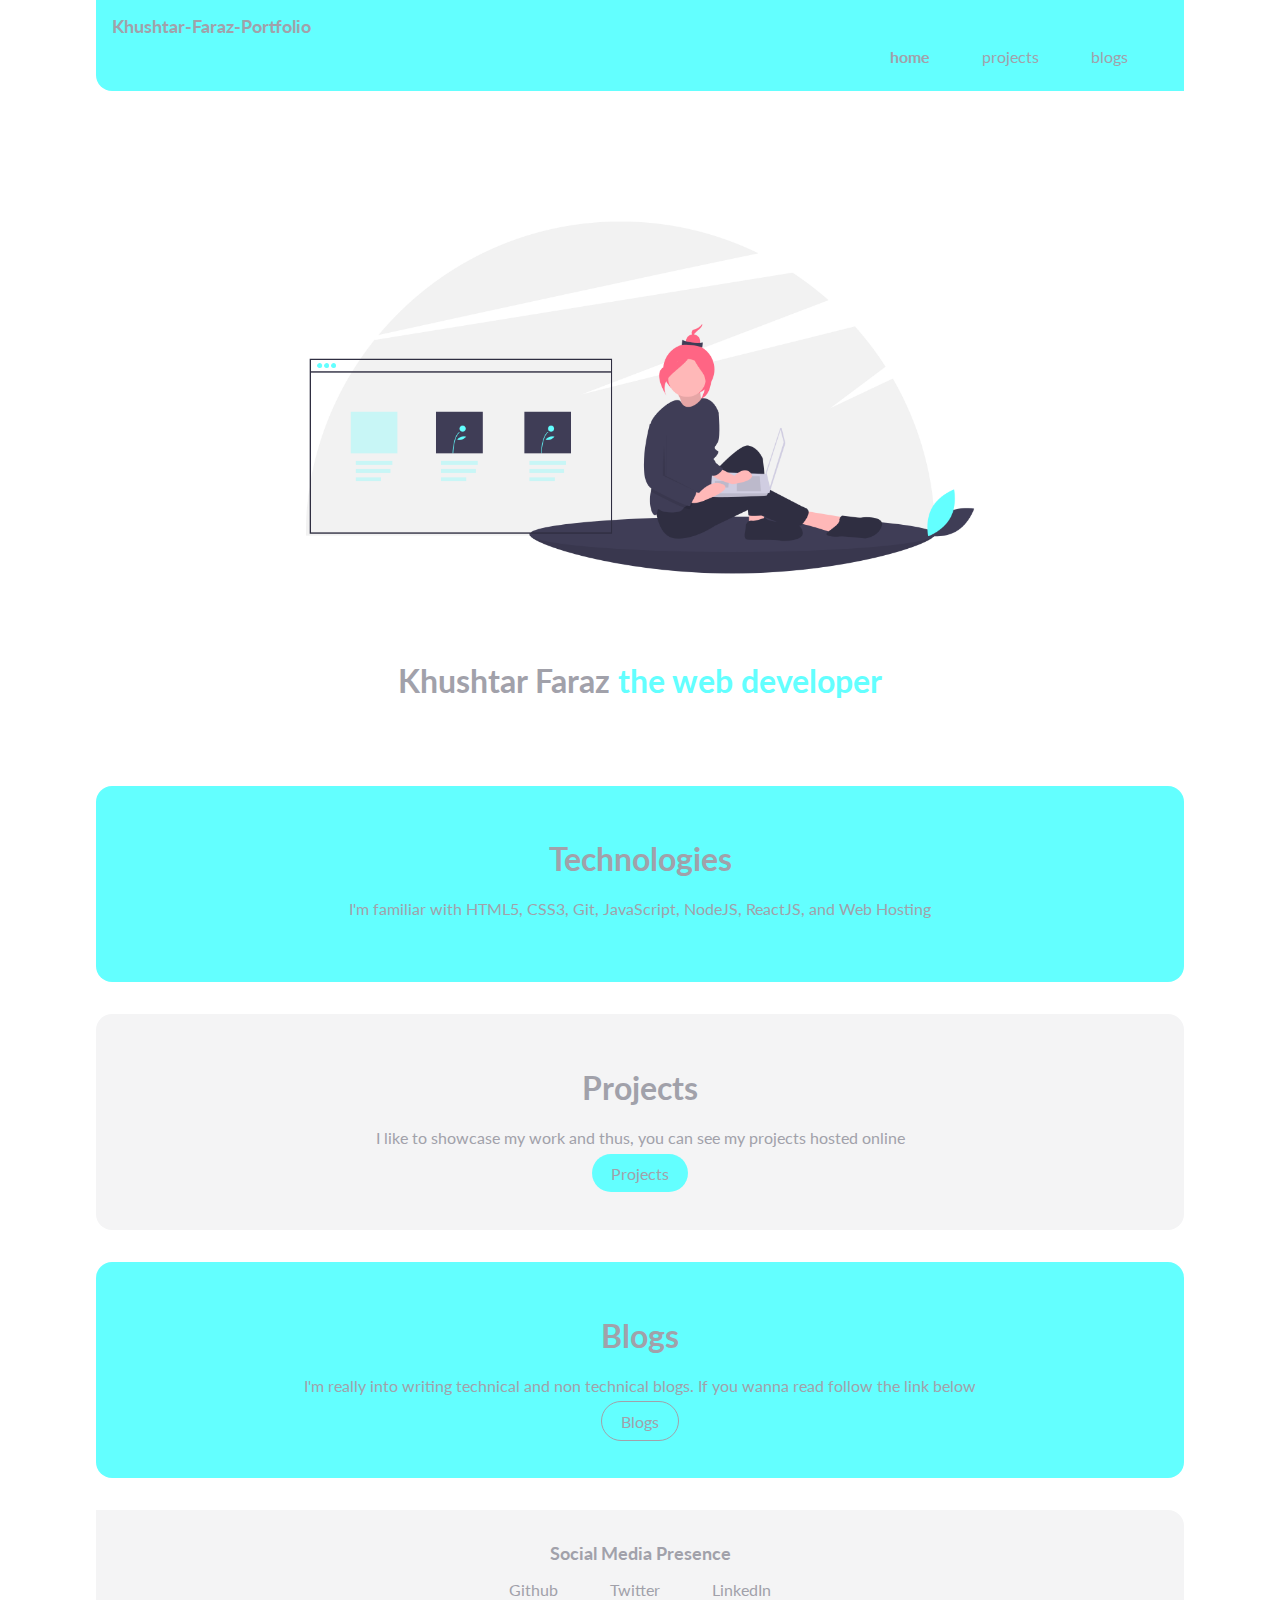
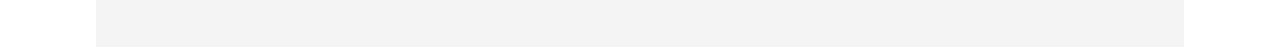
<file: index.html>
<!DOCTYPE html>
<html lang="en">
<head>
    <meta charset="UTF-8">
    <meta http-equiv="X-UA-Compatible" content="IE=edge">
    <meta name="viewport" content="width=device-width, initial-scale=1.0">
    <title>Khushtar-Faraz | Home</title>
    <link href="styles.css" rel="stylesheet">
</head>
<body>
    <nav class="navigation container">
        <div>
            <div class="brand-name">Khushtar-Faraz-Portfolio</div>
            <ul class="lists-non-bullets nav-pills">
                <li class="lists-inline">
                    <a class="link link-active" href="/">home</a>
                </li>
                <li class="lists-inline">
                    <a class="link" href="projects.html">projects</a>
                </li>
                <li class="lists-inline">
                    <a class="link" href="blogs.html">blogs</a>
                </li>
            </ul>
        </div>
    </nav>
    <header class="hero">
        <img class="hero-img" src="/images/header-background.png">
        <h1 class="hero-heading">Khushtar Faraz <span class="hero-attribute"> the web developer</span></h1>
    </header>
    <section class="section section-ow">
        <div class="container container-center">
            <h1>Technologies</h1>
            <p>I'm familiar with HTML5, CSS3, Git, JavaScript, NodeJS, ReactJS, and Web Hosting</p>
        </div>
    </section>
    <section class="section">
        <div class="container container-center">
            <h1>Projects</h1>
            <p>I like to showcase my work and thus, you can see my projects hosted online</p>
            <a class="link link-primary" href="projects.html" target="_blank">Projects</a>
        </div>
    </section>
    <section class="section section-ow">
        <div class="container container-center">
            <h1>Blogs</h1>
            <p>I'm really into writing technical and non technical blogs. If you wanna read follow the link below</p>
            <a class="link link-secondary" href="blogs.html" target="_blank">Blogs</a>
        </div>
    </section>
    
    <footer class="footer">
        <div>
            <div class="footer-header">Social Media Presence</div>
            <ul class="lists-non-bullets">
                <li class="lists-inline"><a class="link" href="https://github.com/khushtar-faraz" target="_blank">Github</a></li>
                <li class="lists-inline"><a class="link" href="https://twitter.com/khushtar_faraz" target="_blank">Twitter</a></li>
                <li class="lists-inline"><a class="link" href="https://www.linkedin.com/in/khushtar-faraz-3a2a72192" target="_blank">LinkedIn</a></li>
            </ul>
        </div>
    </footer>
</body>
</html>
</file>
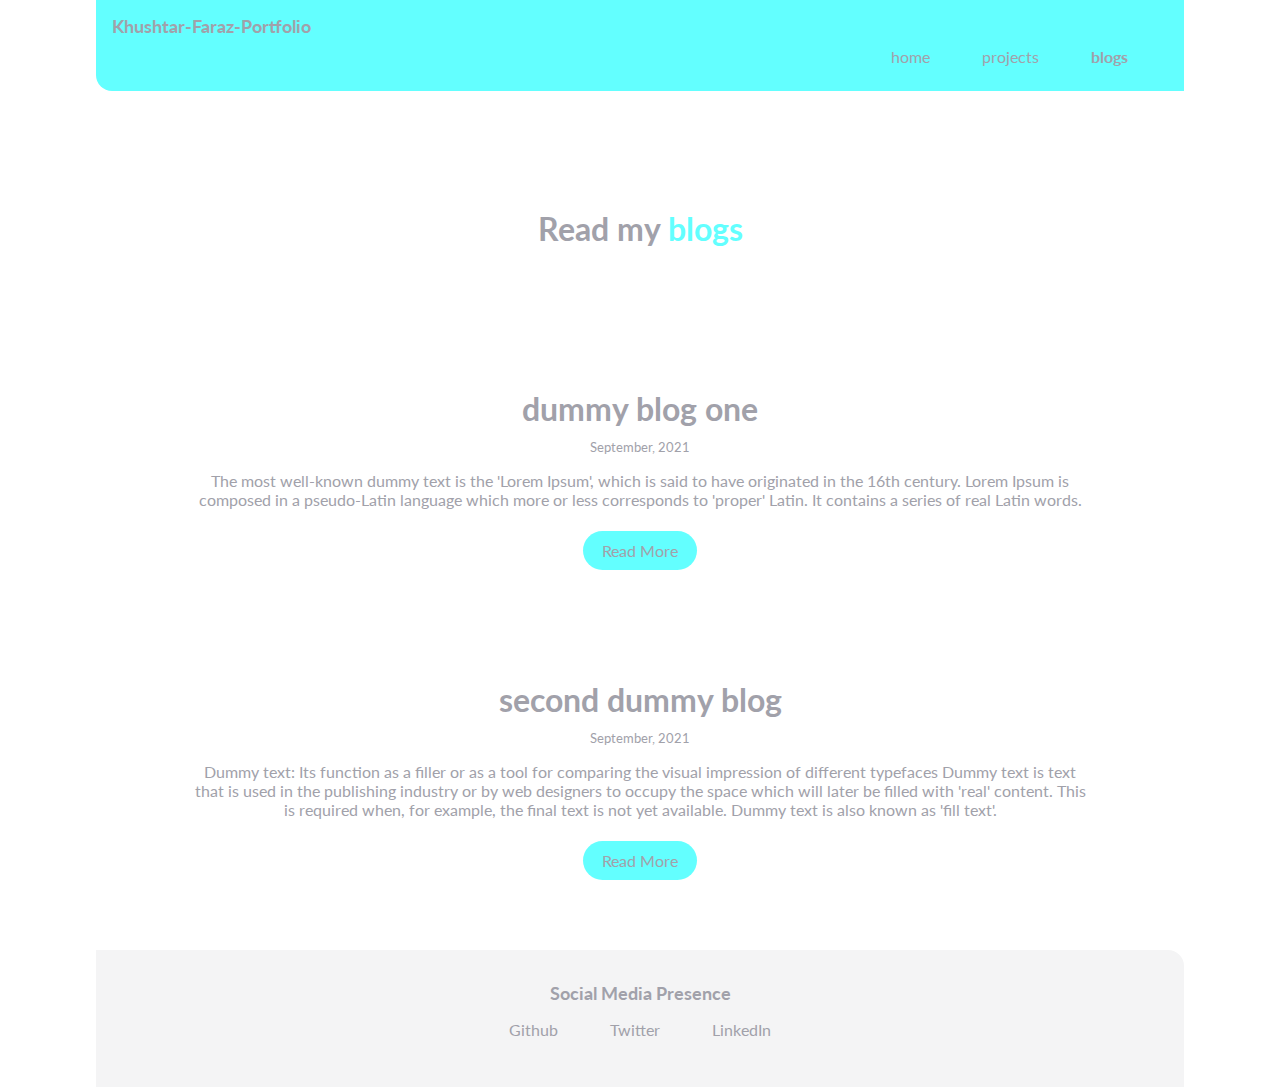
<file: blogs.html>
<!DOCTYPE html>
<html lang="en">
<head>
    <meta charset="UTF-8">
    <meta http-equiv="X-UA-Compatible" content="IE=edge">
    <meta name="viewport" content="width=device-width, initial-scale=1.0">
    <title>Khushtar-Faraz | Blogs</title>
    <link href="styles.css" rel="stylesheet">
</head>
<body>
    <nav class="navigation container">
        <div>
            <div class="brand-name">Khushtar-Faraz-Portfolio</div>
            <ul class="lists-non-bullets nav-pills">
                <li class="lists-inline">
                    <a class="link" href="/">home</a>
                </li>
                <li class="lists-inline">
                    <a class="link" href="projects.html">projects</a>
                </li>
                <li class="lists-inline">
                    <a class="link link-active" href="blogs.html">blogs</a>
                </li>
            </ul>
        </div>
    </nav>
    <header class="hero">
        <h1 class="hero-heading">Read my <span class="hero-attribute">blogs</span></h1>
    </header>
    <ul class="lists-non-bullets">
        <li>
            <article class="container container-center showcase-list">
                <h1>dummy blog one</h1>
                <small>September, 2021</small>
                <p> The most well-known dummy text is the 'Lorem Ipsum', which is said
                    to have originated in the 16th century. Lorem Ipsum is composed in a
                    pseudo-Latin language which more or less corresponds to 'proper'
                    Latin. It contains a series of real Latin words.</p>
                <a class="link link-primary" href="dummy-blog.html" target="_blank">Read More</a>
            </article>
         </li>
         <li>
            <article class="container container-center showcase-list">
                <h1>second dummy blog</h1>
                <small>September, 2021</small>
                <p> Dummy text: Its function as a filler or as a tool for comparing the
                    visual impression of different typefaces Dummy text is text that is
                    used in the publishing industry or by web designers to occupy the
                    space which will later be filled with 'real' content. This is
                    required when, for example, the final text is not yet available.
                    Dummy text is also known as 'fill text'.</p>
                <a class="link link-primary" href="dummy-blog.html" target="_blank">Read More</a>
            </article>
         </li>
    </ul>
    <footer class="footer">
        <div>
            <div class="footer-header">Social Media Presence</div>
            <ul class="lists-non-bullets">
                <li class="lists-inline"><a class="link" href="https://github.com/khushtar-faraz" target="_blank">Github</a></li>
                <li class="lists-inline"><a class="link" href="https://twitter.com/khushtar_faraz" target="_blank">Twitter</a></li>
                <li class="lists-inline"><a class="link" href="https://www.linkedin.com/in/khushtar-faraz-3a2a72192" target="_blank">LinkedIn</a></li>
            </ul>
        </div>
    </footer>
</body>
</html>
</file>
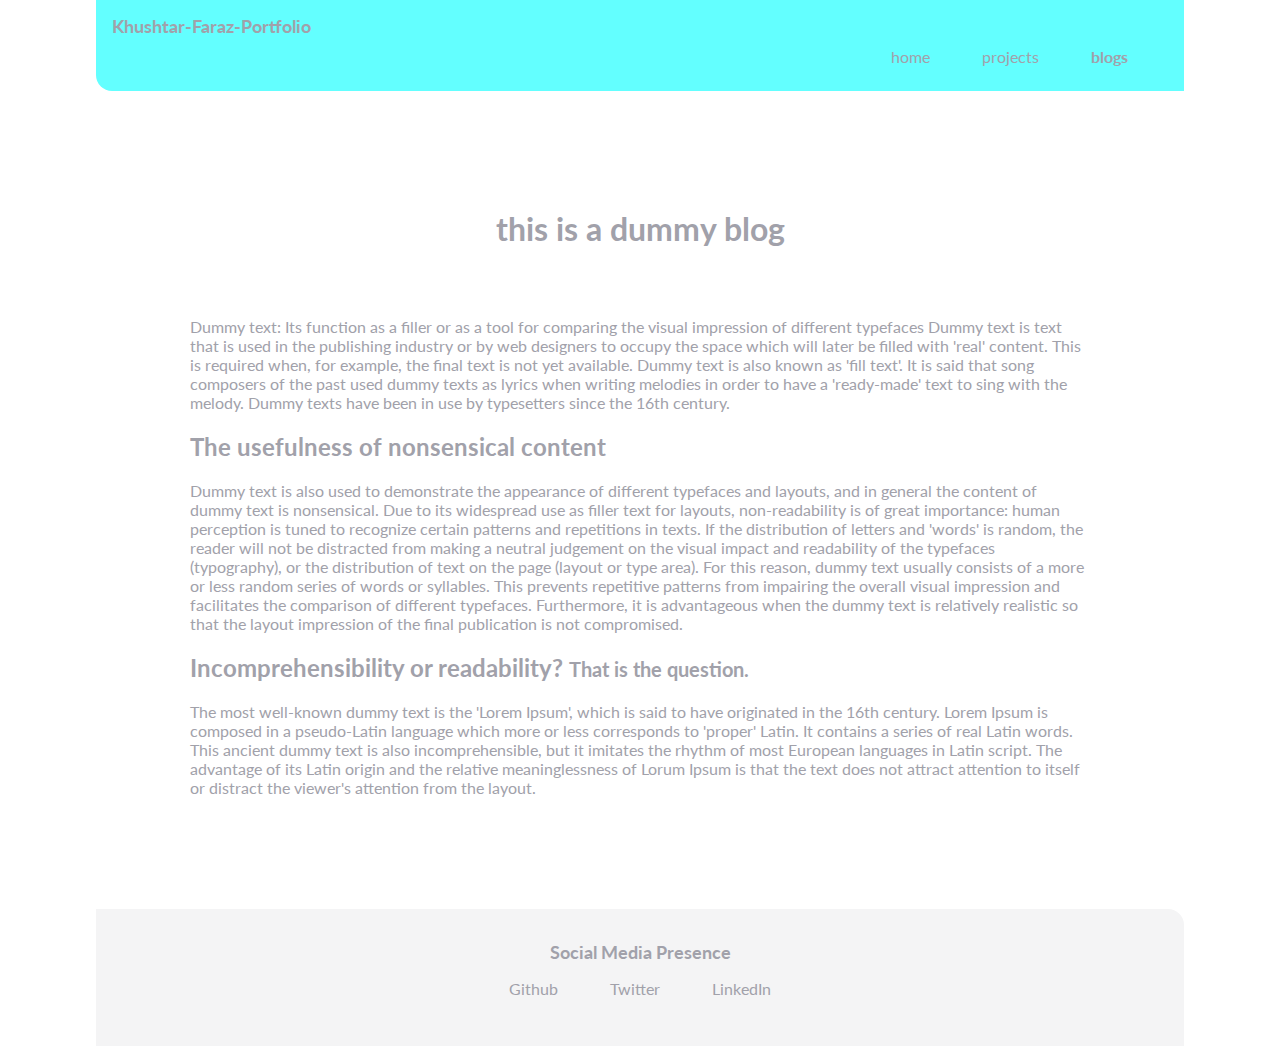
<file: dummy-blog.html>
<!DOCTYPE html>
<html lang="en">

<head>
    <meta charset="UTF-8">
    <meta name="viewport" content="width=device-width, initial-scale=1.0">
    <link href="styles.css" rel="stylesheet" />
    <title>Khushtar-Faraz | dummy-blog</title>
</head>

<body>
    <nav class="navigation container">
        <div>
            <div class="brand-name">Khushtar-Faraz-Portfolio</div>
            <ul class="lists-non-bullets nav-pills">
                <li class="lists-inline">
                    <a class="link" href="/">home</a>
                </li>
                <li class="lists-inline">
                    <a class="link" href="projects.html">projects</a>
                </li>
                <li class="lists-inline">
                    <a class="link link-active" href="blogs.html">blogs</a>
                </li>
            </ul>
        </div>
    </nav>

    <header class="hero">
        <h1 class="hero-heading">this is a <span class="heading-inverted">dummy</span> blog</h1>
    </header>

    <article class="container-center showcase-blog">
        <p>
            Dummy text: Its function as a filler or as a tool for comparing the visual impression of different typefaces Dummy text is text that is used in the publishing industry or by web designers to occupy the space which will later be filled with 'real' content. This is required when, for example, the final text is not yet available. Dummy text is also known as 'fill text'. It is said that song composers of the past used dummy texts as lyrics when writing melodies in order to have a 'ready-made' text to sing with the melody. Dummy texts have been in use by typesetters since the 16th century.
        </p>

        <h2>The usefulness of nonsensical content</h2>
        <p>
            Dummy text is also used to demonstrate the appearance of different typefaces and layouts, and in general the content of dummy text is nonsensical. Due to its widespread use as filler text for layouts, non-readability is of great importance: human perception is tuned to recognize certain patterns and repetitions in texts. If the distribution of letters and 'words' is random, the reader will not be distracted from making a neutral judgement on the visual impact and readability of the typefaces (typography), or the distribution of text on the page (layout or type area). For this reason, dummy text usually consists of a more or less random series of words or syllables. This prevents repetitive patterns from impairing the overall visual impression and facilitates the comparison of different typefaces. Furthermore, it is advantageous when the dummy text is relatively realistic so that the layout impression of the final publication is not compromised.
        </p>
        

        <h2> Incomprehensibility or readability? <small>That is the question.</small> </h2>
        <p>
            The most well-known dummy text is the 'Lorem Ipsum', which is said to have originated in the 16th century. Lorem Ipsum is composed in a pseudo-Latin language which more or less corresponds to 'proper' Latin. It contains a series of real Latin words. This ancient dummy text is also incomprehensible, but it imitates the rhythm of most European languages in Latin script. The advantage of its Latin origin and the relative meaninglessness of Lorum Ipsum is that the text does not attract attention to itself or distract the viewer's attention from the layout.
        </p>
        
    </article>


    <footer class="footer">
        <div>
            <div class="footer-header">Social Media Presence</div>
            <ul class="lists-non-bullets">
                <li class="lists-inline"><a class="link" href="https://github.com/khushtar-faraz" target="_blank">Github</a></li>
                <li class="lists-inline"><a class="link" href="https://twitter.com/khushtar_faraz" target="_blank">Twitter</a></li>
                <li class="lists-inline"><a class="link" href="https://www.linkedin.com/in/khushtar-faraz-3a2a72192" target="_blank">LinkedIn</a></li>
            </ul>
        </div>
    </footer>

</body>

</html>
</file>
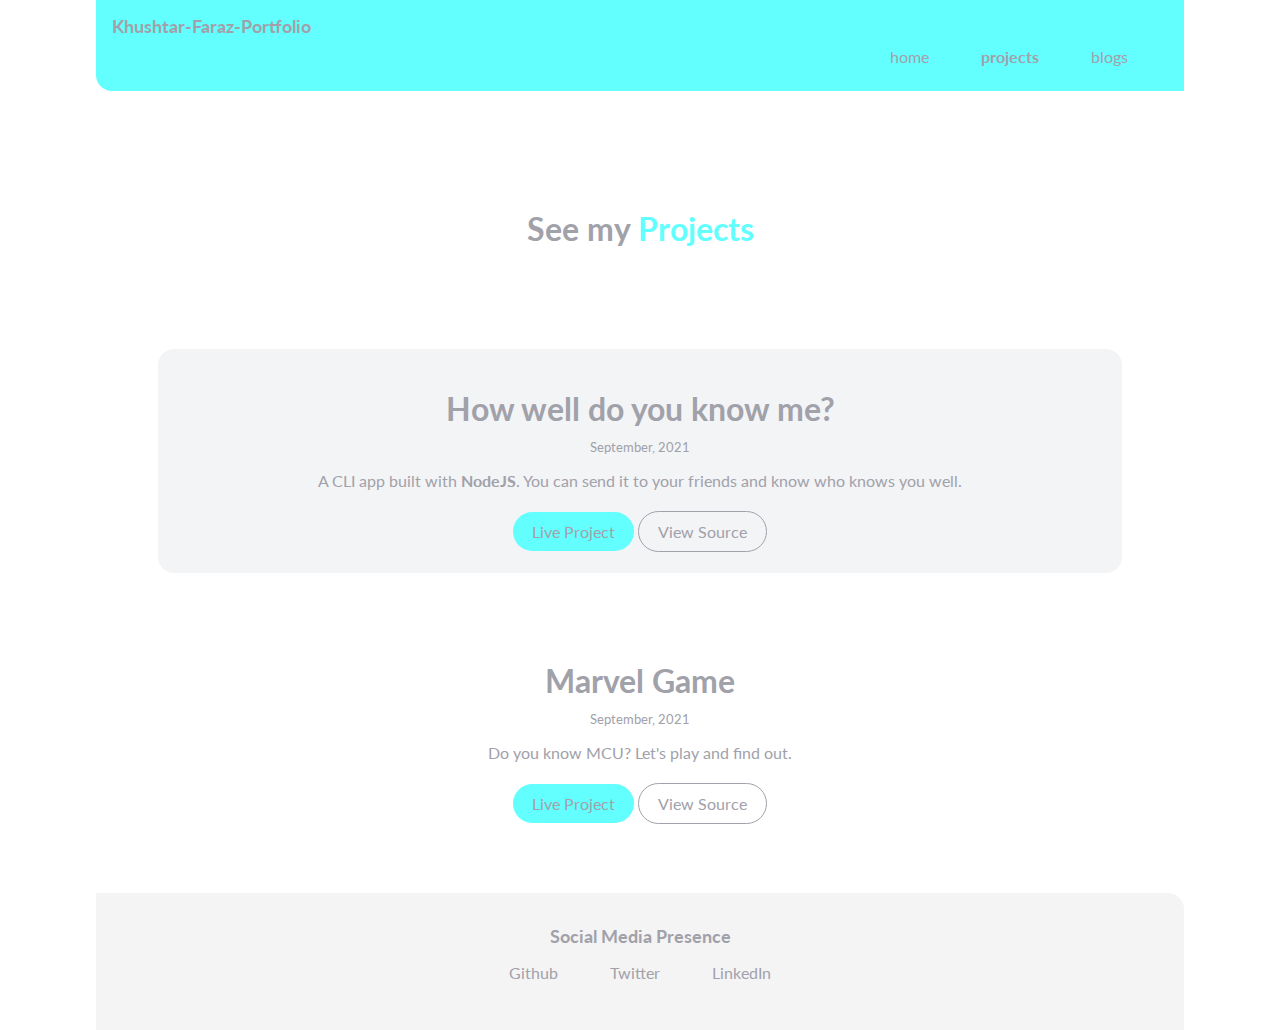
<file: projects.html>
<!DOCTYPE html>
<html lang="en">
<head>
    <meta charset="UTF-8">
    <meta http-equiv="X-UA-Compatible" content="IE=edge">
    <meta name="viewport" content="width=device-width, initial-scale=1.0">
    <title>Khushtar-Faraz | Projects</title>
    <link href="styles.css" rel="stylesheet">
</head>
<body>
    <nav class="navigation container">
        <div>
            <div class="brand-name">Khushtar-Faraz-Portfolio</div>
            <ul class="lists-non-bullets nav-pills">
                <li class="lists-inline">
                    <a class="link" href="/">home</a>
                </li>
                <li class="lists-inline">
                    <a class="link link-active" href="/">projects</a>
                </li>
                <li class="lists-inline">
                    <a class="link" href="blogs.html">blogs</a>
                </li>
            </ul>
        </div>
    </nav>
    <header class="hero">
        <h1 class="hero-heading">See my <span class="hero-attribute">Projects</span></h1>
    </header> 
    <ul class="lists-non-bullets">
        <li>
           <article class="container container-center showcase-list" style="background-color:#F3F4F6">
               <h1>How well do you know me?</h1>
               <small>September, 2021</small>
               <p>A CLI app built with <strong>NodeJS</strong>. You can send it to your friends and know who knows you well.</p>
               <a class="link link-primary" href="https://replit.com/@KhushtarFaraz/Final-Game?embed=1&output=1#index.js" target="_blank">Live Project</a>
               <a class="link link-secondary" href="https://github.com/khushtar-faraz/Final-Game" target="_blank">View Source</a>
           </article>
        </li>
        <li>
            <article class="container container-center showcase-list">
                <h1>Marvel Game</h1>
                <small>September, 2021</small>
                <p>Do you know MCU? Let's play and find out.</p>
                <a class="link link-primary" href="https://replit.com/@KhushtarFaraz/Marvel-Game?embed=1&output=1#index.js" target="_blank">Live Project</a>
                <a class="link link-secondary" href="https://github.com/khushtar-faraz/Marvel-Game" target="_blank">View Source</a>
            </article>
         </li>
    </ul>
    <footer class="footer">
        <div>
            <div class="footer-header">Social Media Presence</div>
            <ul class="lists-non-bullets">
                <li class="lists-inline"><a class="link" href="https://github.com/khushtar-faraz" target="_blank">Github</a></li>
                <li class="lists-inline"><a class="link" href="https://twitter.com/khushtar_faraz" target="_blank">Twitter</a></li>
                <li class="lists-inline"><a class="link" href="https://www.linkedin.com/in/khushtar-faraz-3a2a72192" target="_blank">LinkedIn</a></li>
            </ul>
        </div>
    </footer>
</body>
</html>
</file>
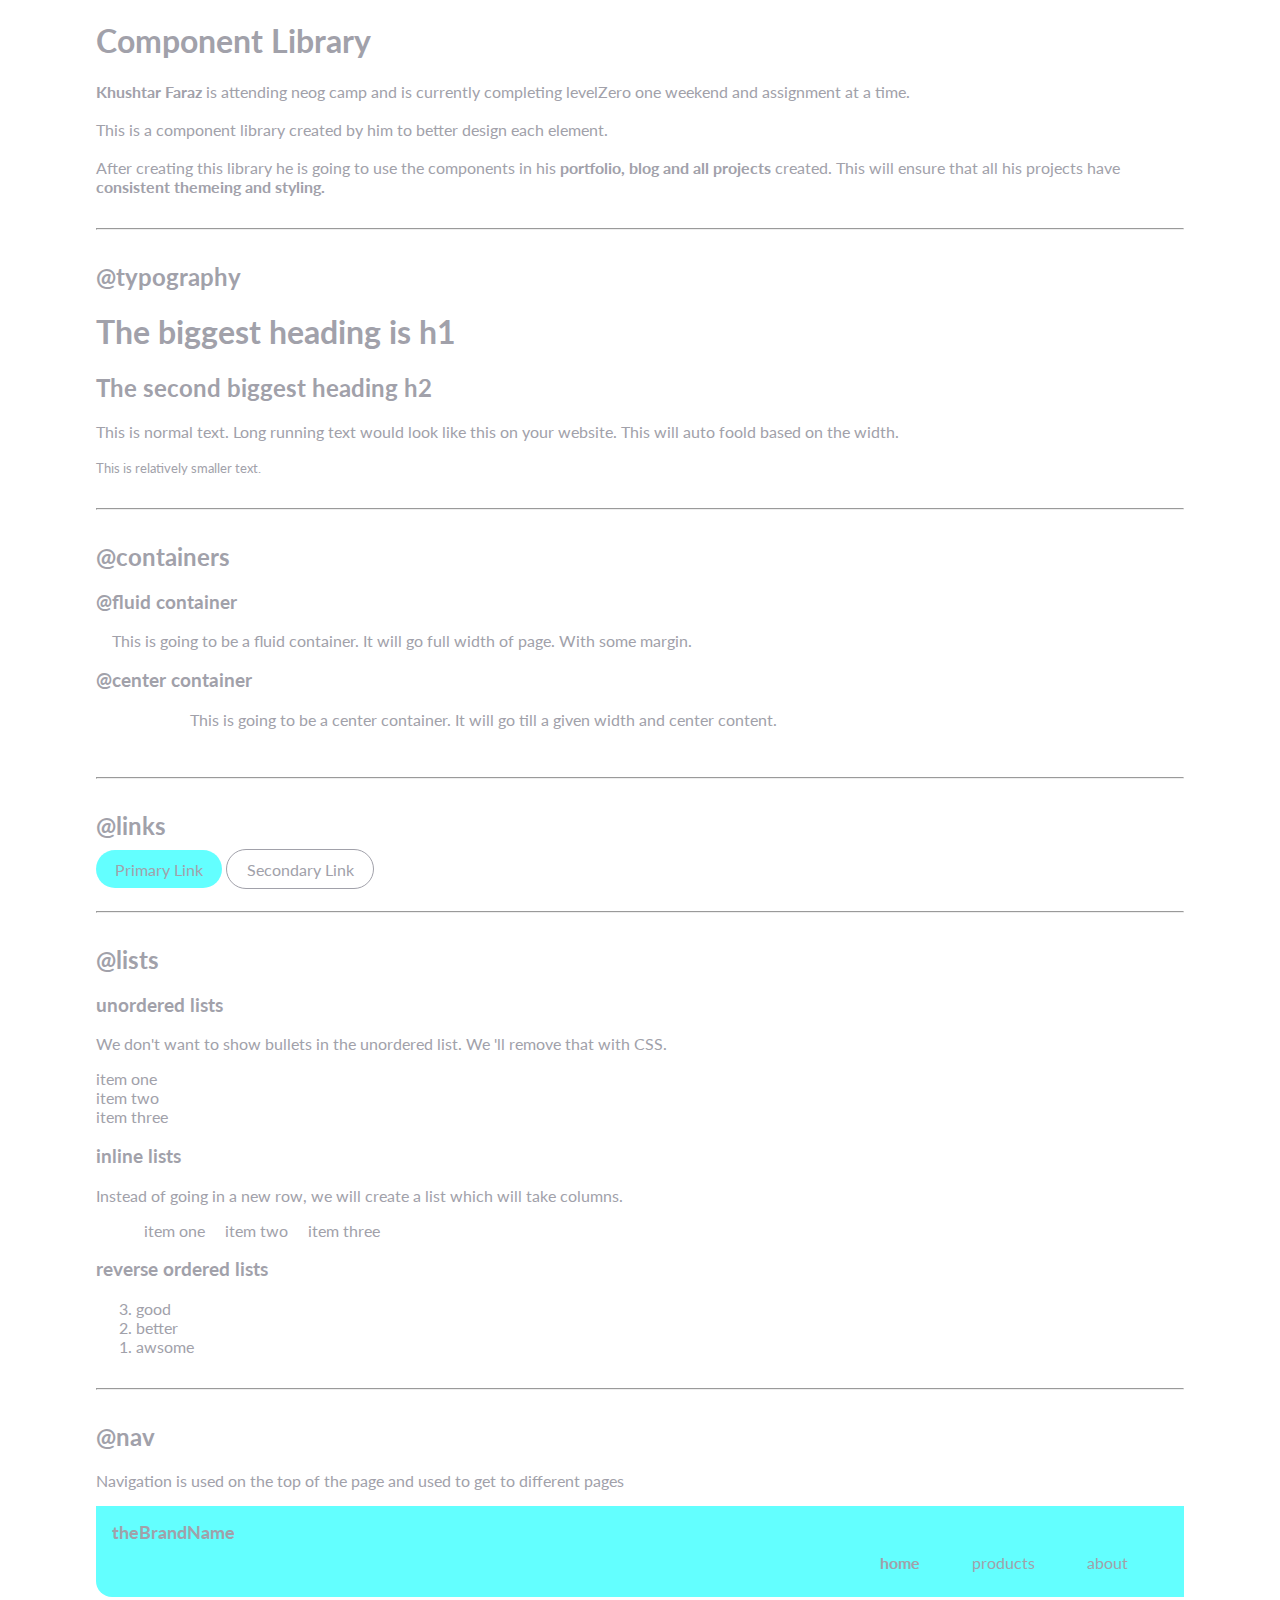
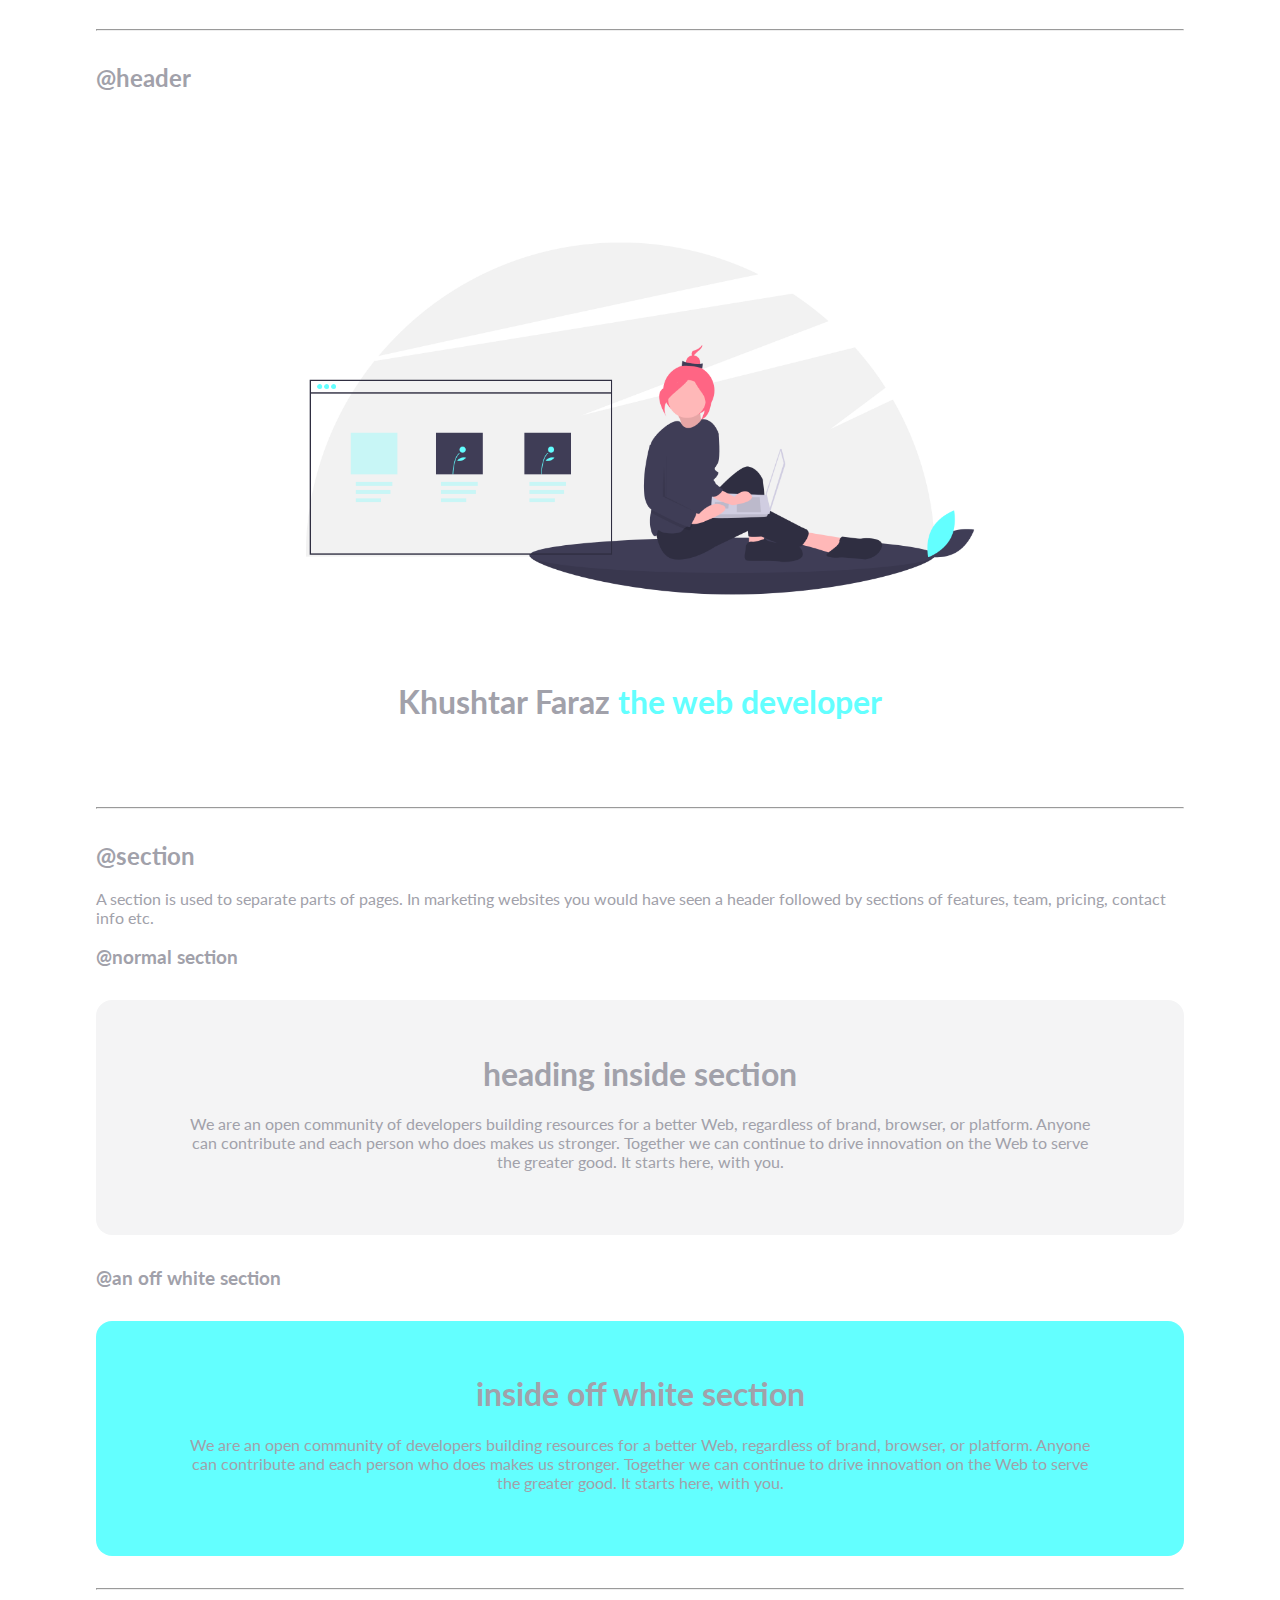
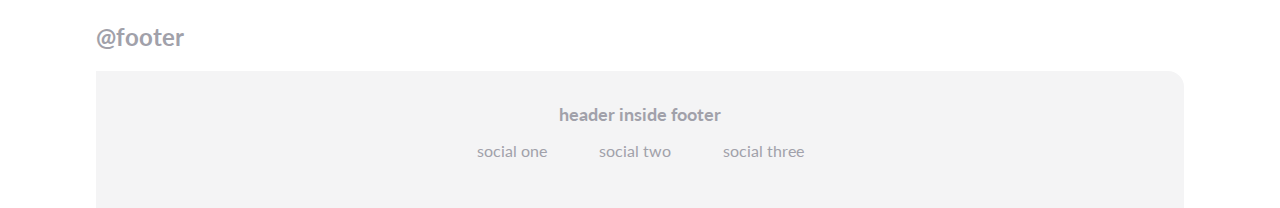
<file: lib/components.html>
<!DOCTYPE html>
<html lang="en">

<head>
    <meta charset="UTF-8">
    <meta http-equiv="X-UA-Compatible" content="IE=edge">
    <meta name="viewport" content="width=device-width, initial-scale=1.0">
    <title>Component Library</title>
    <link href="/styles.css" rel="stylesheet">
</head>

<body>
    <h1>Component Library</h1>
    <p><strong>Khushtar Faraz</strong> is attending neog camp and is currently completing levelZero one weekend and
        assignment at a time.<br><br>This is a component library created by him to better design each
        element.<br><br>After creating this library he is going to use the components in his <strong>portfolio, blog and
            all projects</strong> created. This will ensure that all his projects have <strong>consistent themeing and
            styling.</strong></p>
    <hr>
    <h2>@typography</h2>
    <h1>The biggest heading is h1</h1>
    <h2>The second biggest heading h2</h2>
    <p>This is normal text. Long running text would look like this on your website. This will auto foold based on the
        width.</p>
    <p><small>This is relatively smaller text.</small></p>
    <hr>
    <h2>@containers</h2>
    <h3>@fluid container</h3>
    <div class="container">This is going to be a fluid container. It will go full width of page. With some margin.</div>
    <h3>@center container</h3>
    <div class="container container-center">This is going to be a center container. It will go till a given width and
        center content.</div>
    <hr>
    <h2>@links</h2>
    <a class="link link-primary" href="/">Primary Link</a>
    <a class="link link-secondary" href="/">Secondary Link</a>
    <hr>
    <h2>@lists</h2>
    <h3>unordered lists</h3>
    <p>We don't want to show bullets in the unordered list. We 'll remove that with CSS.</p>
    <ul class="lists-non-bullets">
        <li>item one</li>
        <li>item two</li>
        <li>item three</li>
    </ul>
    <h3>inline lists</h3>
    <p>Instead of going in a new row, we will create a list which will take columns.</p>
    <ul>
        <li class="lists-inline">item one</li>
        <li class="lists-inline">item two</li>
        <li class="lists-inline">item three</li>
    </ul>
    <h3>reverse ordered lists</h3>
    <ol reversed>
        <li>good</li>
        <li>better</li>
        <li>awsome</li>
    </ol>
    <hr>
    <h2>@nav</h2>
    <p>Navigation is used on the top of the page and used to get to different pages</p>
    <nav class="navigation container">
        <div>
            <div class="brand-name">theBrandName</div>
            <ul class="lists-non-bullets nav-pills">
                <li class="lists-inline">
                    <a class="link link-active" href="/">home</a>
                </li>
                <li class="lists-inline">
                    <a class="link" href="/">products</a>
                </li>
                <li class="lists-inline">
                    <a class="link" href="/">about</a>
                </li>
            </ul>
        </div>
    </nav>
    <hr>
    <h2>@header</h2>
    <header class="hero">
        <img class="hero-img" src="/images/header-background.png">
        <h1 class="hero-heading">Khushtar Faraz <span class="hero-attribute"> the web developer</span></h1>
    </header>
    <hr>
    <h2>@section</h2>
    <p>A section is used to separate parts of pages. In marketing websites you would have seen a header followed by
        sections of features, team, pricing, contact info etc.</p>
    <h3>@normal section</h3>
    <section class="section">
        <div class="container container-center">
            <h1>heading inside section</h1>
            <p>We are an open community of developers building resources for a better Web, regardless of brand, browser,
                or platform. Anyone can contribute and each person who does makes us stronger. Together we can continue
                to drive innovation on the Web to serve the greater good. It starts here, with you.</p>
        </div>
    </section>
    <h3>@an off white section</h3>
    <section class="section section-ow">
        <div class="container container-center">
            <h1>inside off white section</h1>
            <p>We are an open community of developers building resources for a better Web, regardless of brand, browser,
                or platform. Anyone can contribute and each person who does makes us stronger. Together we can continue
                to drive innovation on the Web to serve the greater good. It starts here, with you.</p>
        </div>
    </section>
    <hr>
    <h2>@footer</h2>
    <footer class="footer">
        <div>
            <div class="footer-header">header inside footer</div>
            <ul class="lists-non-bullets">
                <li class="lists-inline"><a class="link" href="/">social one</a></li>
                <li class="lists-inline"><a class="link" href="/">social two</a></li>
                <li class="lists-inline"><a class="link" href="/">social three</a></li>
            </ul>
        </div>
    </footer>
</body>

</html>
</file>
<file: styles.css>
@import url('https://fonts.googleapis.com/css2?family=Lato&display=swap');

:root {
    --primary-color: #63FFFF;
    --gray-color: #A1A1AA;
    --offwhite-color: #F4F4F5;
}

body {
    font-family: 'Lato', sans-serif;
    margin: 0px auto;
    max-width: 85%;
    width: 100%;
    color: var(--gray-color);
}

hr {
    margin: 2rem 0rem;
}

.container {
    padding: 0rem 1rem;
}

.container-center {
    max-width: 900px;
    margin: auto;
    padding-bottom: 1rem;
    width: 100%;
}

.link {
    text-decoration: none;
    padding: 0.5rem 1rem;
    box-sizing: border-box;
}

.link-primary {
    background-color: var(--primary-color);
    border-radius: 2rem;
    color: var(--gray-color);
    margin: 2rem auto;
    max-width: 140px;
    padding: 0.6rem 1.2rem;
}

.link-secondary {
    border: 1.5px solid var(--gray-color);
    border-radius: 2rem;
    color: var(--gray-color);
    max-width: 140px;
    margin: 2rem auto;
    padding: 0.6rem 1.2rem;
}

.lists-non-bullets {
    list-style: none;
    padding-inline-start: 0px;
}

.lists-inline {
    display: inline;
    padding: 0rem 0.5rem;
}

.navigation {
    background-color: var(--primary-color);
    padding: 1rem;
    border-bottom-left-radius: 1rem;
}

.navigation .nav-pills {
    text-align: right;
    margin: 0.6rem 1rem;
}

.navigation .brand-name {
    font-weight: bold;
    font-size: 1.1rem;
    color: var(--gray-color);
}

.navigation .link {
    color: var(--gray-color);
}

.navigation .link-active {
    font-weight: bold;
}

.hero {
    padding: 2rem;
    padding-top: 5rem;
}

.hero .hero-img {
    max-width: 80%;
    display: block;
    margin: auto;
}

.hero .hero-heading {
    text-align: center;
    color: var(--gray-color);
    padding-top: 1rem;
}

.hero .hero-heading .hero-attribute {
    color: var(--primary-color)
}

.section {
    padding: 2rem;
  margin: 2rem 0;
  border-radius: 1rem;
  text-align: center;
  background-color: var(--offwhite-color);
}

.section h1 {
    text-align: center;
}

.section-ow {
    background-color: var(--primary-color);
}

.footer {
    background-color: var(--offwhite-color);
    padding: 2rem 1rem;
    text-align: center;
    border-top-right-radius: 1rem;
}

.footer ul {
    padding-inline-start: 0px;
}

.footer .footer-header {
    font-weight: bold;
    font-size: large;
}

.footer .link{
    color: var(--gray-color);
}

.showcase-list {
    padding: 2rem;
    text-align: center;
    margin: 3rem auto;
    border-radius: 1rem;
}

.showcase-list h1 {
    margin: 0.5rem;
  }
  
  .showcase-list p {
    padding-bottom: 1rem;
  }

  .showcase-blog {
    padding-bottom: 6rem;
</file>
